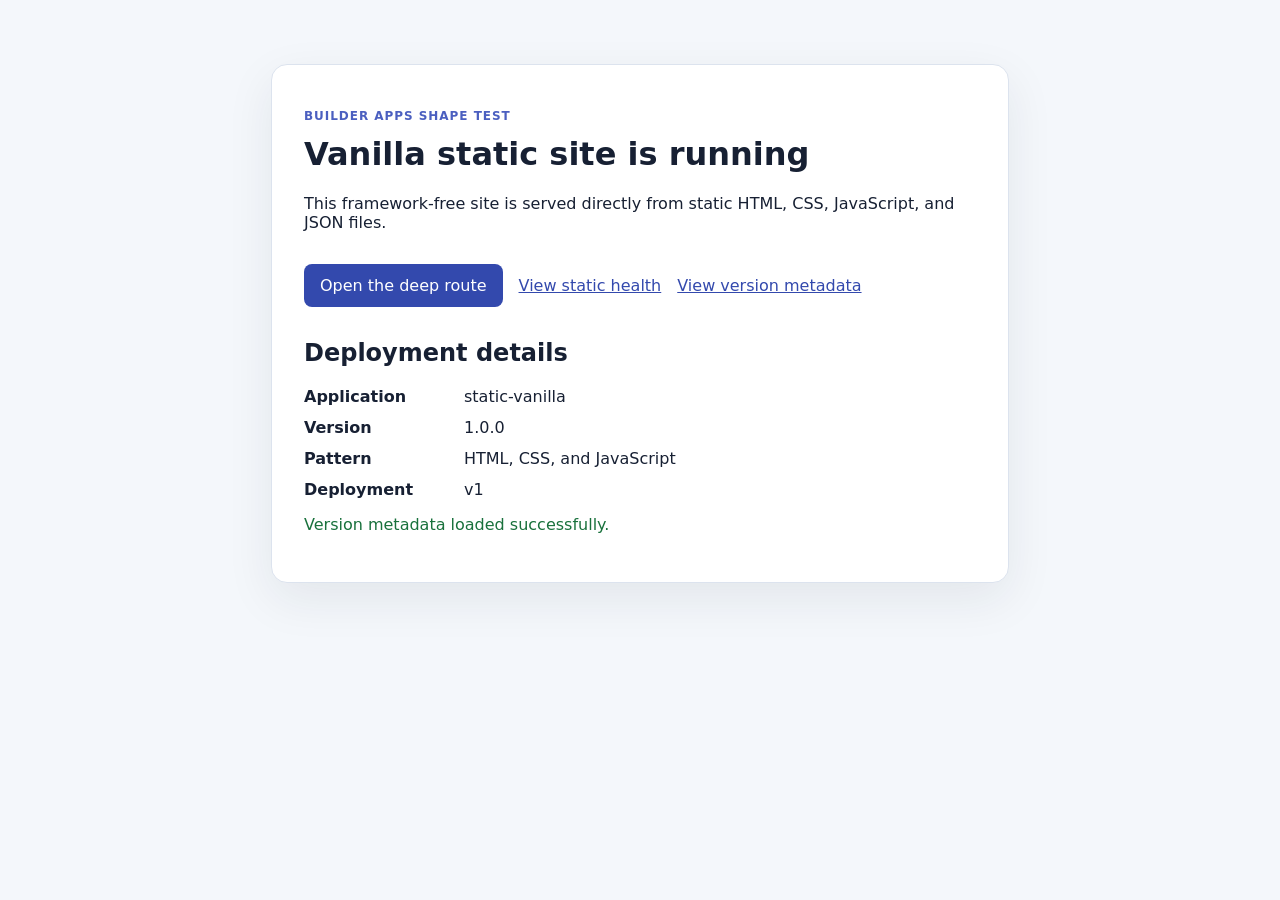
<file: index.html>
<!doctype html>
<html lang="en">
  <head>
    <meta charset="utf-8">
    <meta name="viewport" content="width=device-width, initial-scale=1">
    <meta name="description" content="Framework-free static site for Builder Apps shape testing.">
    <title>Vanilla static site</title>
    <link rel="stylesheet" href="/assets/styles.v1.css">
    <script src="/assets/app.v1.js" defer></script>
  </head>
  <body>
    <main>
      <p class="eyebrow">Builder Apps shape test</p>
      <h1>Vanilla static site is running</h1>
      <p>
        This framework-free site is served directly from static HTML, CSS,
        JavaScript, and JSON files.
      </p>

      <nav aria-label="Test routes">
        <a class="button" href="/products/widget-1/">Open the deep route</a>
        <a href="/health.json">View static health</a>
        <a href="/version.json">View version metadata</a>
      </nav>

      <section aria-labelledby="deployment-heading">
        <h2 id="deployment-heading">Deployment details</h2>
        <dl>
          <div><dt>Application</dt><dd id="app-name">static-vanilla</dd></div>
          <div><dt>Version</dt><dd id="app-version">Loading...</dd></div>
          <div><dt>Pattern</dt><dd id="app-pattern">Loading...</dd></div>
          <div><dt>Deployment</dt><dd id="deployment-marker">Loading...</dd></div>
        </dl>
        <p id="metadata-status" class="status" role="status">
          Loading version metadata...
        </p>
      </section>
    </main>
  </body>
</html>
</file>
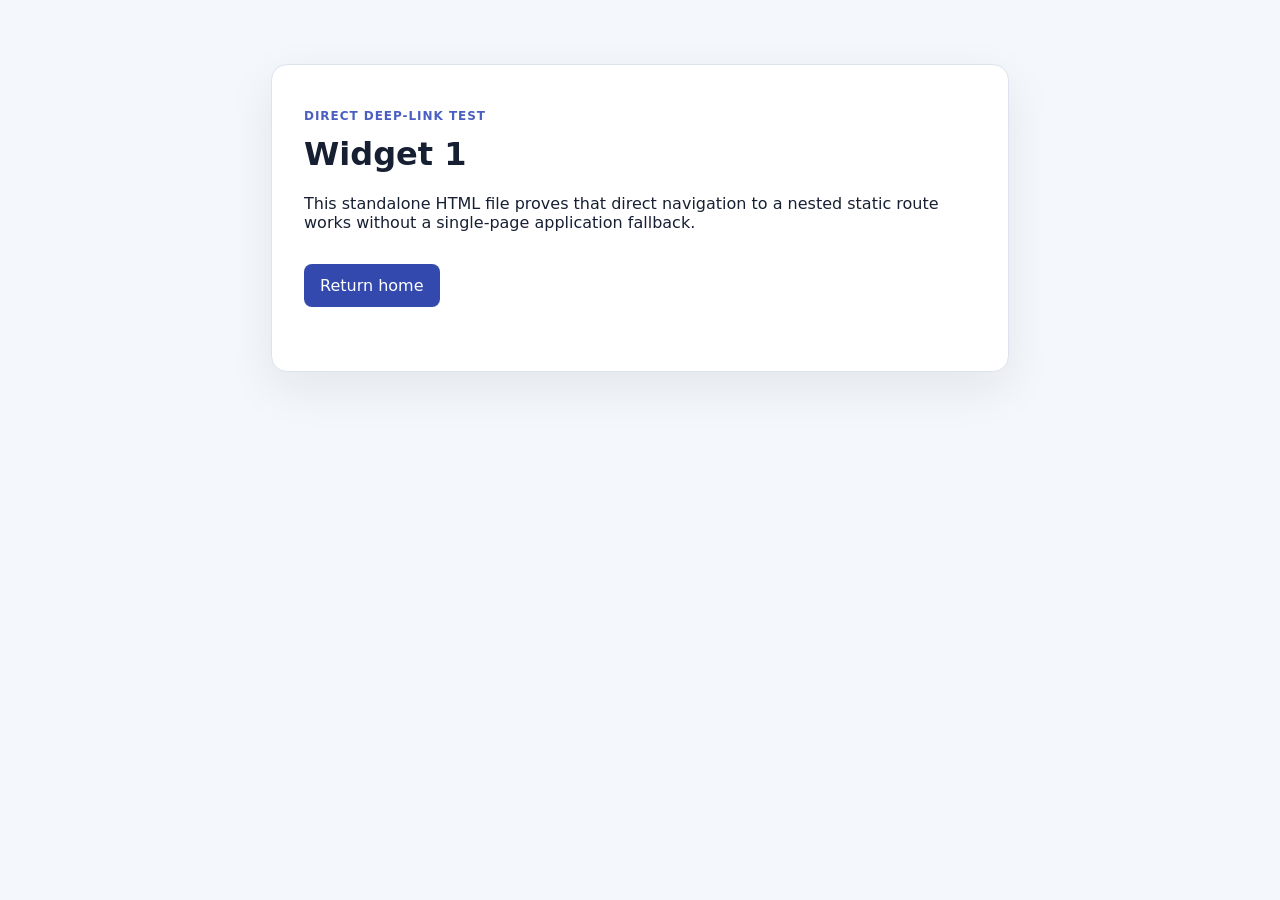
<file: products/widget-1/index.html>
<!doctype html>
<html lang="en">
  <head>
    <meta charset="utf-8">
    <meta name="viewport" content="width=device-width, initial-scale=1">
    <title>Widget 1 | Vanilla static site</title>
    <link rel="stylesheet" href="/assets/styles.v1.css">
  </head>
  <body>
    <main>
      <p class="eyebrow">Direct deep-link test</p>
      <h1>Widget 1</h1>
      <p>
        This standalone HTML file proves that direct navigation to a nested
        static route works without a single-page application fallback.
      </p>
      <nav>
        <a class="button" href="/">Return home</a>
      </nav>
    </main>
  </body>
</html>
</file>
<file: assets/styles.v1.css>
:root {
  color: #172033;
  background: #f4f7fb;
  font-family: Inter, ui-sans-serif, system-ui, sans-serif;
}

body {
  margin: 0;
}

main {
  width: min(42rem, calc(100% - 3rem));
  margin: 4rem auto;
  padding: 2rem;
  background: #fff;
  border: 1px solid #dce3ee;
  border-radius: 1rem;
  box-shadow: 0 1rem 3rem rgb(23 32 51 / 8%);
}

.eyebrow {
  color: #4b5fc0;
  font-size: 0.75rem;
  font-weight: 700;
  letter-spacing: 0.08em;
  text-transform: uppercase;
}

h1 {
  margin-top: 0;
}

h2 {
  margin-top: 2rem;
}

a {
  color: #3349ad;
}

nav {
  display: flex;
  flex-wrap: wrap;
  align-items: center;
  gap: 1rem;
  margin: 2rem 0;
}

.button {
  display: inline-block;
  padding: 0.75rem 1rem;
  color: #fff;
  background: #3349ad;
  border-radius: 0.5rem;
  text-decoration: none;
}

.button:hover {
  background: #273a91;
}

dl {
  display: grid;
  gap: 0.75rem;
}

dl div {
  display: grid;
  grid-template-columns: 9rem 1fr;
  gap: 1rem;
}

dt {
  font-weight: 700;
}

dd {
  margin: 0;
  overflow-wrap: anywhere;
}

.status {
  color: #4b5568;
}

.status[data-state="success"] {
  color: #19713c;
}

.status[data-state="error"] {
  color: #a32626;
}
</file>
